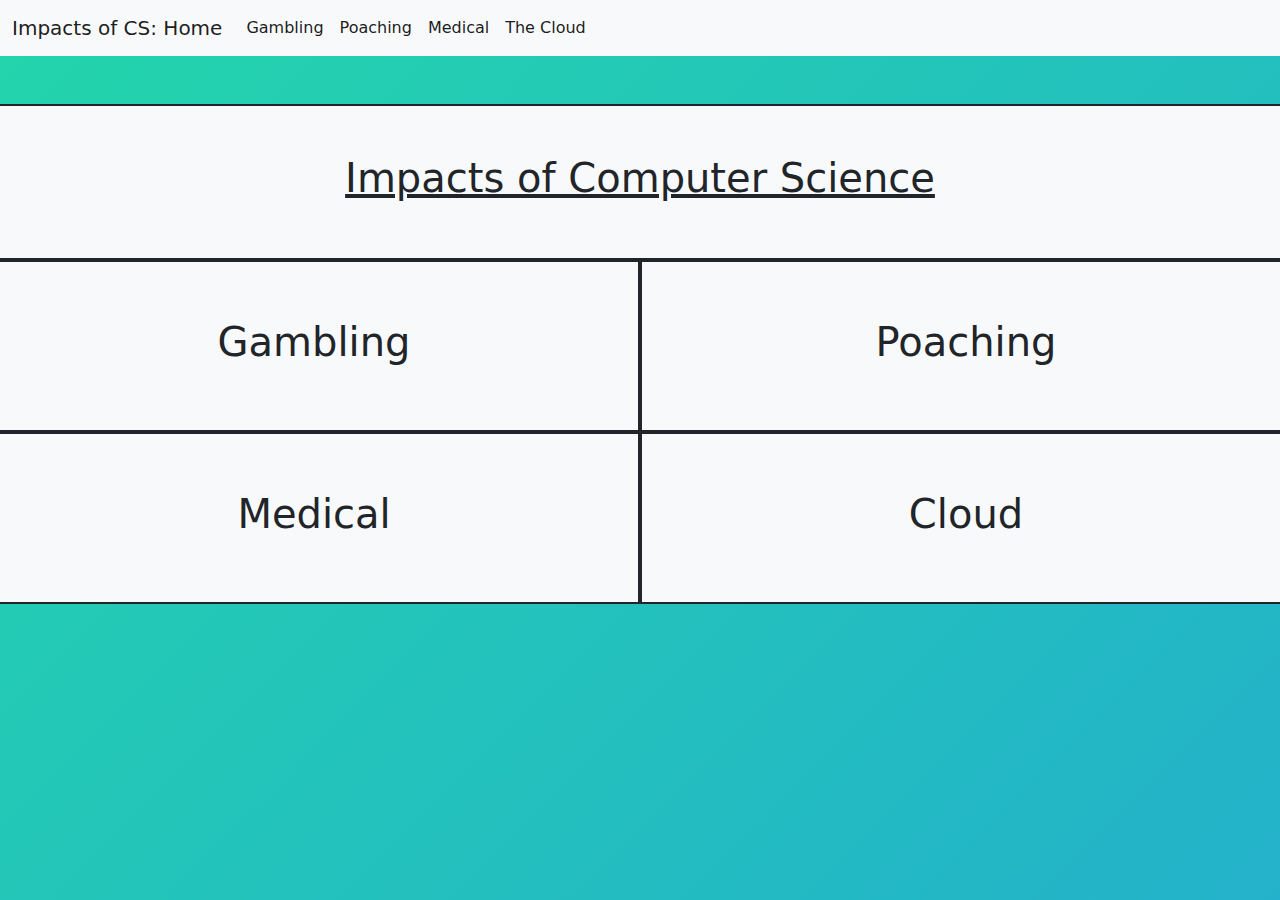
<file: index.html>
<!DOCTYPE html>
<html lang="en">
  <head>
    <meta charset="UTF-8">
    <meta name="viewport" content="width=device-width, initial-scale=1.0">
    <title>Impacts of computer science in gambling</title>
    <link rel="stylesheet" href="assets/css/bootstrap.min.css">
    <link rel="stylesheet" href="assets/css/custom.css">
  </head>
  <body>
    <!-- NAVBAR, format taken from https://getbootstrap.com/docs/5.0/components/navbar/ -->
    <nav class="navbar navbar-expand-md navbar-light bg-light">
        <div class="container-fluid">
          <a class="navbar-brand" href="index.html">Impacts of CS: Home</a>
          <button class="navbar-toggler" type="button" data-bs-toggle="collapse" data-bs-target="#navbarNav" aria-controls="navbarNav" aria-expanded="false" aria-label="Toggle navigation">
            <span class="navbar-toggler-icon"></span>
          </button>
          <div class="collapse navbar-collapse" id="navbarNav">
            <ul class="navbar-nav">
              <li class="nav-item">
                <a class="nav-link active" aria-current="page" href="gambling.html">Gambling</a>
              </li>
              <li class="nav-item">
                <a class="nav-link active" aria-current="page" href="poaching.html">Poaching</a>
              </li>
              <li class="nav-item">
                <a class="nav-link active" aria-current="page" href="medical.html">Medical</a>
              </li>
              <li class="nav-item">
                <a class="nav-link active" aria-current="page" href="cloud.html">The Cloud</a>
              </li>
            </ul>
          </div>
        </div>
      </nav>
   
      <div class="row bg-light mt-5 contentContainer">
        <div class="col-sm border border-dark p-5 border-2 text-center text-decoration-underline">
          <h1>Impacts of Computer Science</h1>
        </div>
      </div>

      <div class="row bg-light contentContainer ">
        <div class="col-sm border border-dark p-5 border-2 text-center">
          <a class="nav-link active text-dark" href="gambling.html"><h1>Gambling</h1></a>
        </div>
      
        <div class="col-sm border border-dark p-5 border-2 text-center">
          <a class="nav-link active text-dark" href="poaching.html"><h1>Poaching</h1></a>
        </div>
      </div>

      <div class="row bg-light contentContainer">
        <div class="col-sm border border-dark p-5 border-2 text-center">
          <a class="nav-link active text-dark" href="medical.html"><h1>Medical</h1></a>
        </div>
      
        <div class="col-sm border border-dark p-5 border-2 text-center">
          <a class="nav-link active text-dark" href="cloud.html"><h1>Cloud</h1></a>
        </div>
      </div>





	<script src="/assets/js/bootstrap.min.js"></script>
  </body>
</html>
</file>
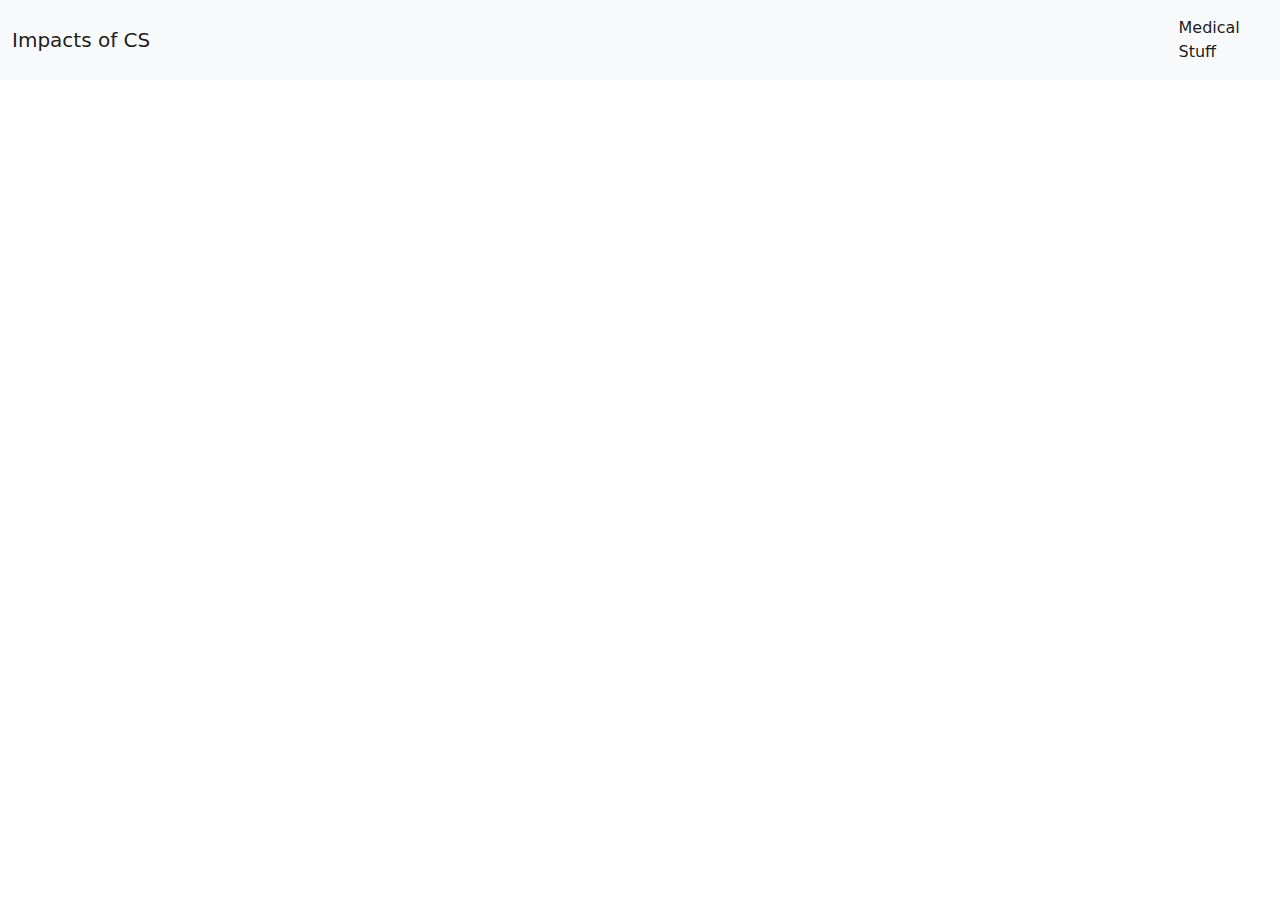
<file: medical stuff.html>
<!DOCTYPE html>
<html lang="en">
  <head>
    <meta charset="UTF-8">
    <meta name="viewport" content="width=device-width, initial-scale=1.0">
    <title>Impacts of computer science in gambling</title>
    <link rel="stylesheet" href="assets/css/bootstrap.min.css">
  </head>
  <body>
    <!-- NAVBAR, format taken from https://getbootstrap.com/docs/5.0/components/navbar/ -->
    <nav class="navbar navbar-expand-md navbar-light bg-light">
        <div class="container-fluid">
            <a class="navbar-brand">Impacts of CS</a>
            <button class="navbar-toggler" type="button" data-bs-toggle="collapse" data-bs-target="#navbarNav" aria-controls="navbarNav" aria-expanded="false" aria-label="Toggle navigation">
                <span class="navbar-toggler-icon"></span>
            </button>
        </div>
        <div class="collapse navbar-collapse" id="navbarNav">
            <ul class="navbar-nav">
                <li class="nav-item">
                  <a class="nav-link active" aria-current="page" href="#">Medical Stuff</a>
                </li>
            </ul>
        </div>
    </nav>
	<script src="/assets/js/bootstrap.min.js"></script>
  </body>
</html>
</file>
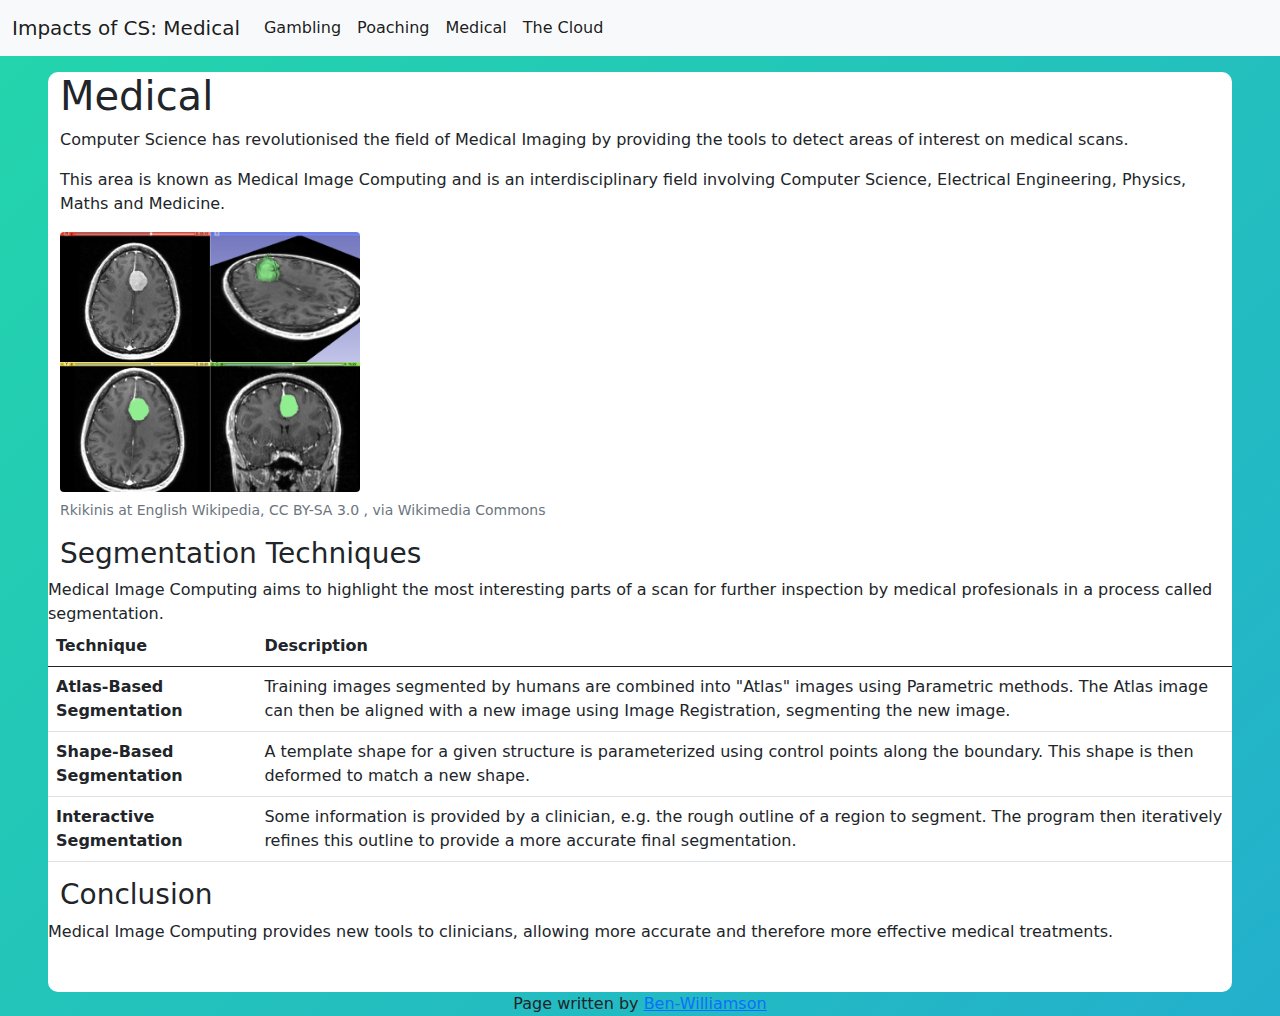
<file: medical.html>
<!DOCTYPE html>
<html lang="en">
  <head>
    <meta charset="UTF-8" />
    <meta name="viewport" content="width=device-width, initial-scale=1.0" />
    <title>Impacts of computer science in gambling</title>
    <link rel="stylesheet" href="assets/css/bootstrap.min.css" />
    <link rel="stylesheet" href="assets/css/custom.css">
  </head>
  <body>
    <!-- NAVBAR, format taken from https://getbootstrap.com/docs/5.0/components/navbar/ -->
    <nav class="navbar navbar-expand-md navbar-light bg-light">
      <div class="container-fluid">
        <a class="navbar-brand" href="index.html">Impacts of CS: Medical</a>
        <button
          class="navbar-toggler"
          type="button"
          data-bs-toggle="collapse"
          data-bs-target="#navbarNav"
          aria-controls="navbarNav"
          aria-expanded="false"
          aria-label="Toggle navigation"
        >
          <span class="navbar-toggler-icon"></span>
        </button>
        <div class="collapse navbar-collapse" id="navbarNav">
          <ul class="navbar-nav">
            <li class="nav-item">
              <a class="nav-link active" aria-current="page" href="gambling.html">Gambling</a>
            </li>
            <li class="nav-item">
              <a class="nav-link active" aria-current="page" href="poaching.html">Poaching</a>
            </li>
            <li class="nav-item">
              <a class="nav-link active" aria-current="page" href="medical.html">Medical</a>
            </li>
            <li class="nav-item">
              <a class="nav-link active" aria-current="page" href="cloud.html">The Cloud</a>
            </li>
          </ul>
        </div>
      </div>
    </nav>
    <div class="row mx-5 pb-5 contentContainer mt-3">
      <h1 class="col-lg text-align-start">Medical</h1>
      <p>Computer Science has revolutionised the field of Medical Imaging by providing the tools to detect areas of interest on medical scans.</p>
      <p>This area is known as Medical Image Computing and is an interdisciplinary field involving Computer Science, Electrical Engineering, Physics, Maths and Medicine.</p>
      <figure class="figure ">
        <img style="max-width: 300px;" src="./assets/imgs/MeningiomaMRISegmentation.png" class="figure-img img-fluid rounded" alt="A generic square placeholder image with rounded corners in a figure.">
        <figcaption class="figure-caption">Rkikinis at English Wikipedia, CC BY-SA 3.0 <https://creativecommons.org/licenses/by-sa/3.0>, via Wikimedia Commons</figcaption>
      </figure>
      
      <h3>Segmentation Techniques</h3>
      Medical Image Computing aims to highlight the most interesting parts of a scan for further inspection by medical profesionals in a process called segmentation.
      <table class="table">
        <thead>
          <tr>
            <th scope="col">Technique</th>
            <th scope="col">Description</th>
          </tr>
        </thead>
        <tbody>
          <tr>
            <th scope="row">Atlas-Based Segmentation</th>
            <td>Training images segmented by humans are combined into "Atlas" images using Parametric methods.  The Atlas image can then be aligned with a new image using Image Registration, segmenting the new image.</td>
          </tr>
          <tr>
            <th scope="row">Shape-Based Segmentation</th>
            <td>A template shape for a given structure is parameterized using control points along the boundary.  This shape is then deformed to match a new shape.</td>
          </tr>
          <tr>
            <th scope="row">Interactive Segmentation</th>
            <td>Some information is provided by a clinician, e.g. the rough outline of a region to segment.  The program then iteratively refines this outline to provide a more accurate final segmentation.</td>
          </tr>
        </tbody>
      </table>
      <h3>Conclusion</h3>
      Medical Image Computing provides new tools to clinicians, allowing more accurate and therefore more effective medical treatments.
    </div>
    <footer class="text-center mb-3">Page written by <a href="https://github.com/Ben-Williamson">Ben-Williamson</a></footer>
    <script src="/assets/js/bootstrap.min.js"></script>
  </body>
</html>
</file>
<file: assets/css/custom.css>
/* Taken from codepen https://codepen.io/P1N2O/pen/pyBNzX */
body {
	background: linear-gradient(-45deg, hwb(110 14% 8%), #e73c7e, #23a6d5, #23d5ab);
	background-size: 400% 400%;
	animation: gradient 3s ease infinite;
	height: 100vh;
}

@keyframes gradient {
	0% {
		background-position: 0% 50%;
	}
	50% {
		background-position: 100% 50%;
	}
	100% {
		background-position: 0% 50%;
	}
}


.contentContainer{
    background-color: white;
    border-radius: 10px;
}
</file>
